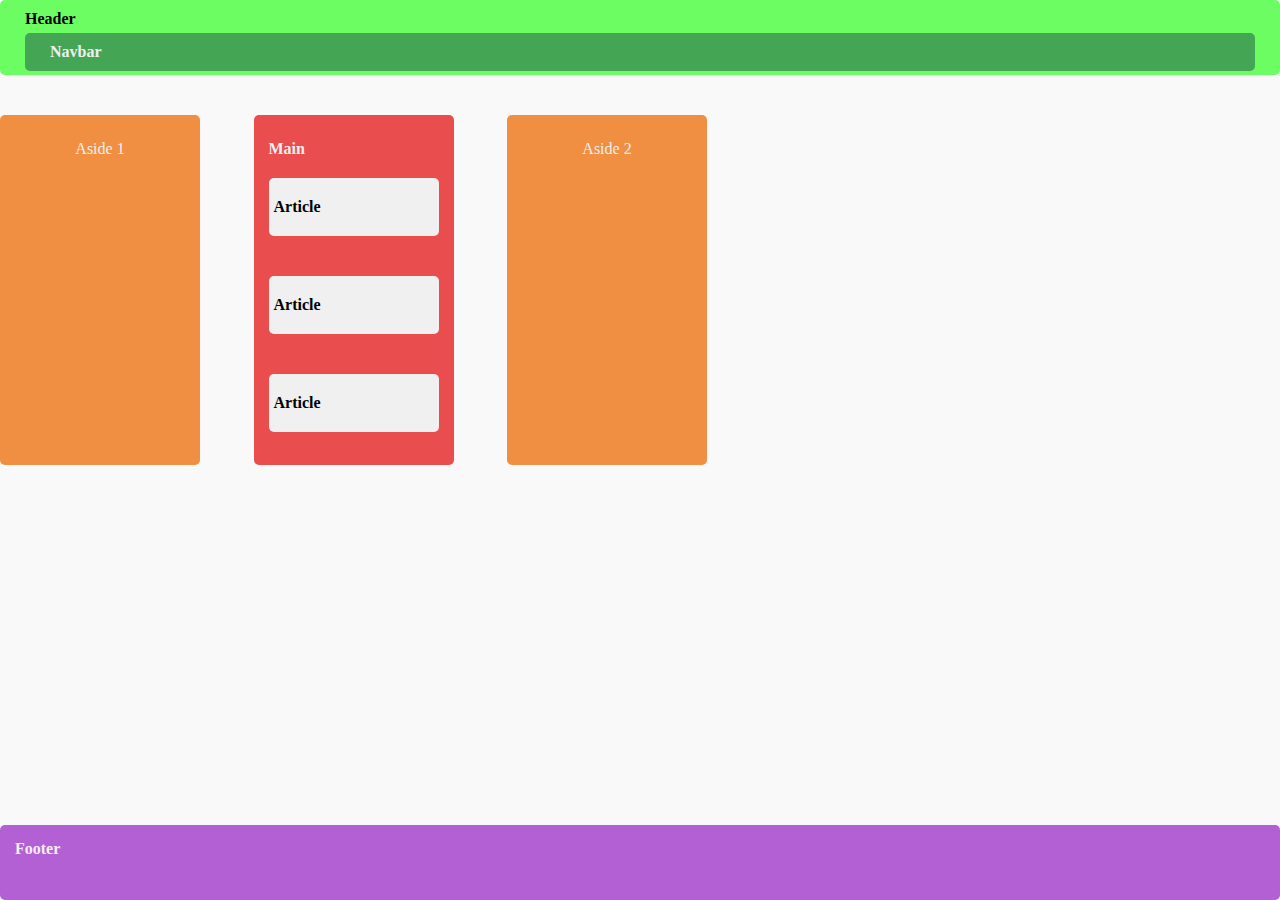
<file: sitio_web/index.html>
<!DOCTYPE html>
<html lang="en">
  <head>
    <meta charset="UTF-8">
    <meta http-equiv="X-UA-Compatible" content="IE=edge">
    <meta name="viewport" content="width=device-width, initial-scale=1.0">
    <meta name="author" content="Denisse Orellana">
    <link rel="stylesheet" href="./main.css">
    <!-- <link rel="stylesheet" href="./movile.css" media="screen and (max-width: 350px)"> -->
    <title>Sitio Web | Tarea</title>
  </head>
  <body>
    <header>
      <p class="header__title">Header</p>
      <nav>
        <p>Navbar</p>
      </nav>
    </header>
    <aside>
      <p>Aside 1</p>
    </aside>
    <main>
      <p class="main__title">Main</p>
      <article>Article</article>
      <article>Article</article>
      <article>Article</article>
    </main>
    <aside>
      <p>Aside 2</p>
    </aside>
    <footer>
      <p>Footer</p>
    </footer>
  </body>
</html>
</file>
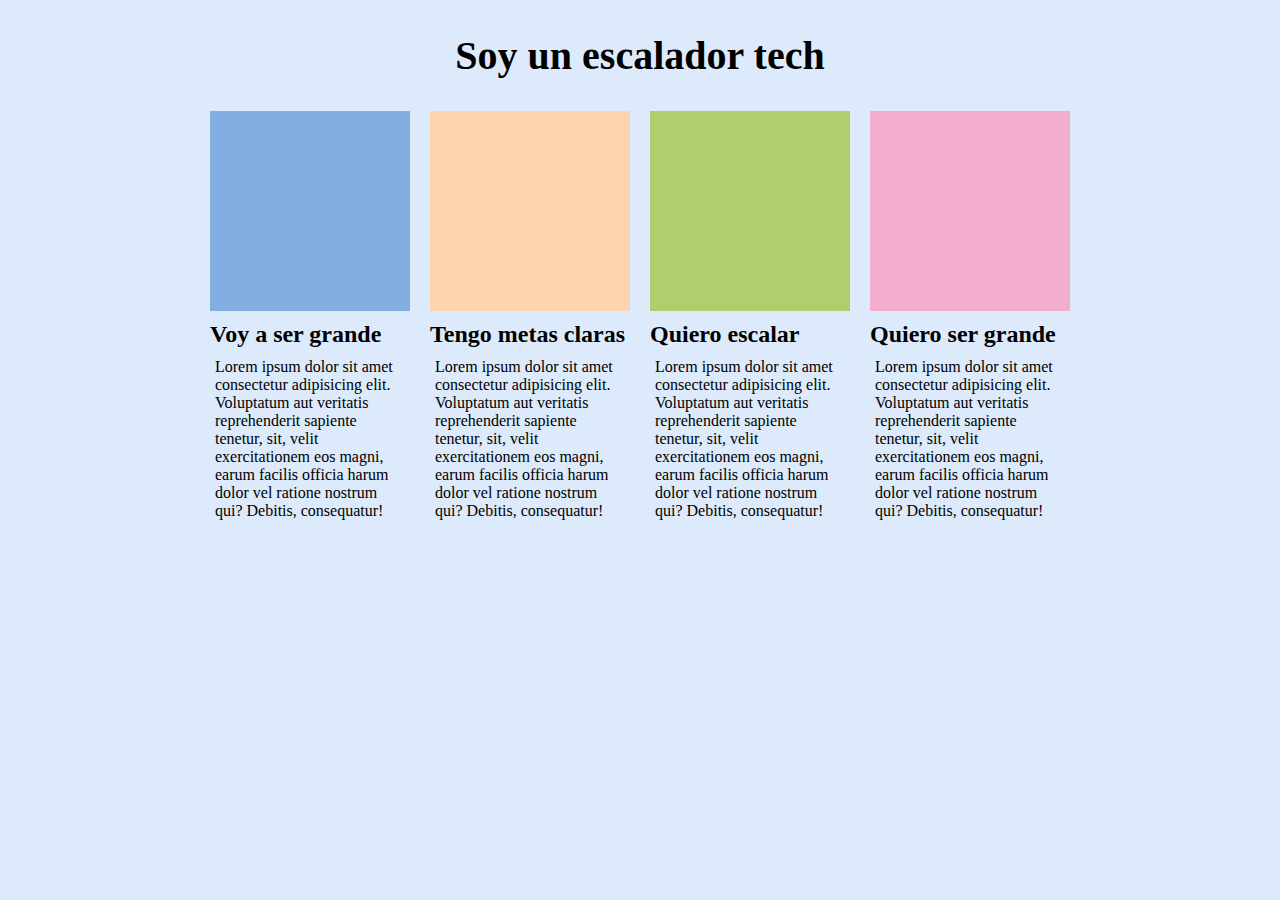
<file: task-1-html_structure/index.html>
<!DOCTYPE html>
<html lang="en">
<head>
  <meta charset="UTF-8">
  <meta http-equiv="X-UA-Compatible" content="IE=edge">
  <meta name="viewport" content="width=device-width, initial-scale=1.0">
  <link rel="stylesheet" href="./main.css">
  <title>Basic Template</title>
</head>
<body>
  <main class="main">
    <h1 class="main__title">Soy un escalador tech</h1>
    <section class="main__section">
      <article class="main__section-card">
        <div class="blue"></div>
        <h3>Voy a ser grande</h3>
        <p>Lorem ipsum dolor sit amet consectetur adipisicing elit. Voluptatum aut veritatis reprehenderit sapiente tenetur, sit, velit exercitationem eos magni, earum facilis officia harum dolor vel ratione nostrum qui? Debitis, consequatur!</p>
      </article>
      <article class="main__section-card">
        <div class="orange"></div>
        <h3>Tengo metas claras</h3>
        <p>Lorem ipsum dolor sit amet consectetur adipisicing elit. Voluptatum aut veritatis reprehenderit sapiente tenetur, sit, velit exercitationem eos magni, earum facilis officia harum dolor vel ratione nostrum qui? Debitis, consequatur!</p>
      </article>
      <article class="main__section-card">
        <div class="green"></div>
        <h3>Quiero escalar</h3>
        <p>Lorem ipsum dolor sit amet consectetur adipisicing elit. Voluptatum aut veritatis reprehenderit sapiente tenetur, sit, velit exercitationem eos magni, earum facilis officia harum dolor vel ratione nostrum qui? Debitis, consequatur!</p>
      </article>
      <article class="main__section-card">
        <div class="pink"></div>
        <h3>Quiero ser grande</h3>
        <p>Lorem ipsum dolor sit amet consectetur adipisicing elit. Voluptatum aut veritatis reprehenderit sapiente tenetur, sit, velit exercitationem eos magni, earum facilis officia harum dolor vel ratione nostrum qui? Debitis, consequatur!</p>
      </article>
    </section>
  </main>
</body>
</html>
</file>
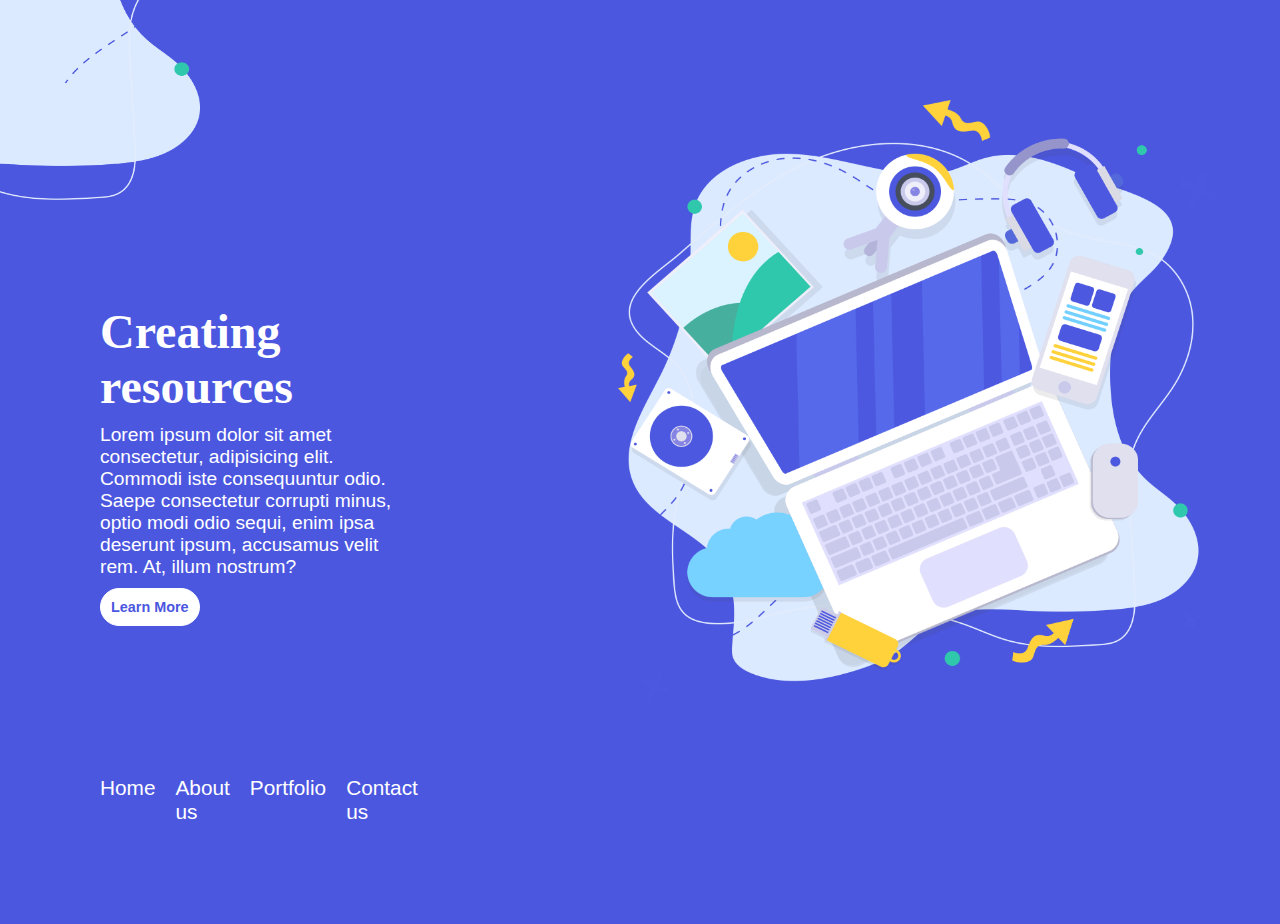
<file: template-1-html-css/index.html>
<!DOCTYPE html>
<html lang="en">
  <head>
    <meta charset="UTF-8">
    <meta http-equiv="X-UA-Compatible" content="IE=edge">
    <meta name="viewport" content="width=device-width, initial-scale=1.0">
    <link rel="stylesheet" href="./assets/css/main.css">
    <title>Proyecto de nivelación | Escalab Academy</title>
  </head>
  <body>
    <section class="main__header">
      <article class="top__header">
        <img src="./assets/images/image-header-top.png" alt="top-header">
      </article>
      <div class="main">
        <article class="main__content">
          <h1>Creating resources</h1>
          <p>Lorem ipsum dolor sit amet consectetur, adipisicing elit. Commodi iste consequuntur odio. Saepe consectetur corrupti minus, optio modi odio sequi, enim ipsa deserunt ipsum, accusamus velit rem. At, illum nostrum?</p>
          <button>Learn More</button>
        </article>
        <article class="main__menu">
          <p><b>Home</b></p>
          <p>About us</p>
          <p>Portfolio</p>
          <p>Contact us</p>
        </article>
      </div>
    </section>
    <section class="main__image-header">
      <img src="./assets/images/image-header.png" alt="image-header">
    </section>
  </body>
</html>
</file>
<file: sitio_web/main.css>
:root {
  --green-light: #6CFD63;
  --green-dark: #44A554;
  --white: #F0F0F0;
  --dark: #103416;
  --light-white: #F9F9F9;
  --orange: #F08E41;
  --red: #E94D4D;
  --purple: #B360D4;
}

* {
  margin: 0;
  padding: 0;
  box-sizing: border-box;
}

html {
  font-size: 62.5%
}

body {
  position: relative;
  width: 100%;
  height: 100vh;
  background-color: var(--light-white);
}

header {
  background-color: var(--green-light);
  width: 100%;
  height: 75px;
  padding: 10px 25px 0px;  /* 10 arriba, 25 a los lados, 0 abajo */
  border-radius: 5px;
  margin-bottom: 40px;
}

header p.header__title {
  margin-bottom: 5px;
  color: var(---dark);
}

header p {
  color: var(--white);
  font-weight: bold;
  font-size: 1.6rem;
}

nav {
  background-color: var(--green-dark);
  width: 100%;
  padding: 10px 5px;
  border-radius: 5px;
  padding-left: 25px;
}

aside {
  background-color: var(--orange);
  width: 200px;
  height: 350px;
  display: inline-block;
  border-radius: 5px;
}

aside p {
  text-align: center;
  padding-top: 25px;
  font-size: 1.6rem;
  color: var(--white);
}

main {
  background-color: var(--red);
  display: inline-flex;
  flex-direction: column;
  width: 40%;
  margin: 0 51px;
  width: 200px;
  height: 350px;
  border-radius: 5px;
  padding: 25px 15px 0 15px;
}

main p.main__title {
  font-weight: bold;
  font-size: 1.6rem;
  color: var(--white);
}

main article {
  background-color: var(--white);
  padding: 20px 5px;
  border-radius: 5px;
  margin: 20px 0;
  font-weight: bold;
  font-size: 1.6rem;
}

footer {
  width: 100%;
  height: 75px;
  background-color: var(--purple);
  color: var(--white);
  font-weight: bold;
  font-size: 1.6rem;
  position: absolute;
  bottom: 0;
  border-radius: 5px;
  padding: 15px 0 0  15px;
}

/* 
Resetear css:
- Reboot
- Normalize

Resetear segun se necesite
porque (reboot, normalize) pueden resetear listas u otros estilos
*/
</file>
<file: task-1-html_structure/main.css>
/* 1rem => 16px */
/* Con font-size: 62,5% => 1rem => 10px */
*{
  margin: 0;
  padding: 0;
  box-sizing: border-box;
}
html {
  font-size: 62,5%;
}
body {
  background-color: #DCEAFB;
}
.main__section {
  display: flex;
  justify-content: center;
  /* justify-content: space-between; */
  gap: 20px;
  width: 100%;
}
.main__title {
  font-size: 2.5rem;
  font-weight: bold;
  text-align: center;
  padding: 2rem;;
}
.main__section-card {
  width: 200px;
}
.main__section-card div {
  width: 100%;
  height: 200px;
  margin-bottom: 10px;
}
.main__section-card h3 {
  font-size: 1.5rem;
  margin-bottom: 10px;
}
.main__section-card p {
  font-size: 1rem;
  padding: 0 5px;
}
.blue {
  background-color: #83AEE2;
}
.orange {
  background-color: #FCD4AF;
}
.green {
  background-color: #B0CE6F;
}
.pink {
  background-color: #F3AECE;
}
</file>
<file: template-1-html-css/assets/css/main.css>
* {
  margin: 0;
  padding: 0;
}
body {
  background-color: #4b57df;
  display: flex;
  font-family: 'Open Sans', sans-serif;
  color: #fff;
}
.top__header img {
  height: 200px;
  width: 200px;
}
.main {
  padding: 100px;
}
.main__content {
  padding-bottom: 150px;
}
.main__content h1 {
  font-size: 3rem;
  font-weight: bold;
  padding-bottom: 10px;
  font-family: 'Open Sans';
}
.main__content p {
  font-size: 1.2rem;
  font-weight: lighter;
  padding-bottom: 10px;
}
.main__content button {
  padding: 10px;
  font-weight: bold;
  font-size: .9rem;
  color: #4b57df;
  background-color: #fff;
  border: 1px solid #fff;
  border-radius: 50px;
}
.main__menu {
  display: flex;
  gap: 20px;
  font-size: 1.3rem;
  font-weight: lighter;
}
.main__image-header img {
  height: 600px;
  width: 600px;
  align-items: center;
  justify-content: center;
  padding: 100px;
}
</file>
